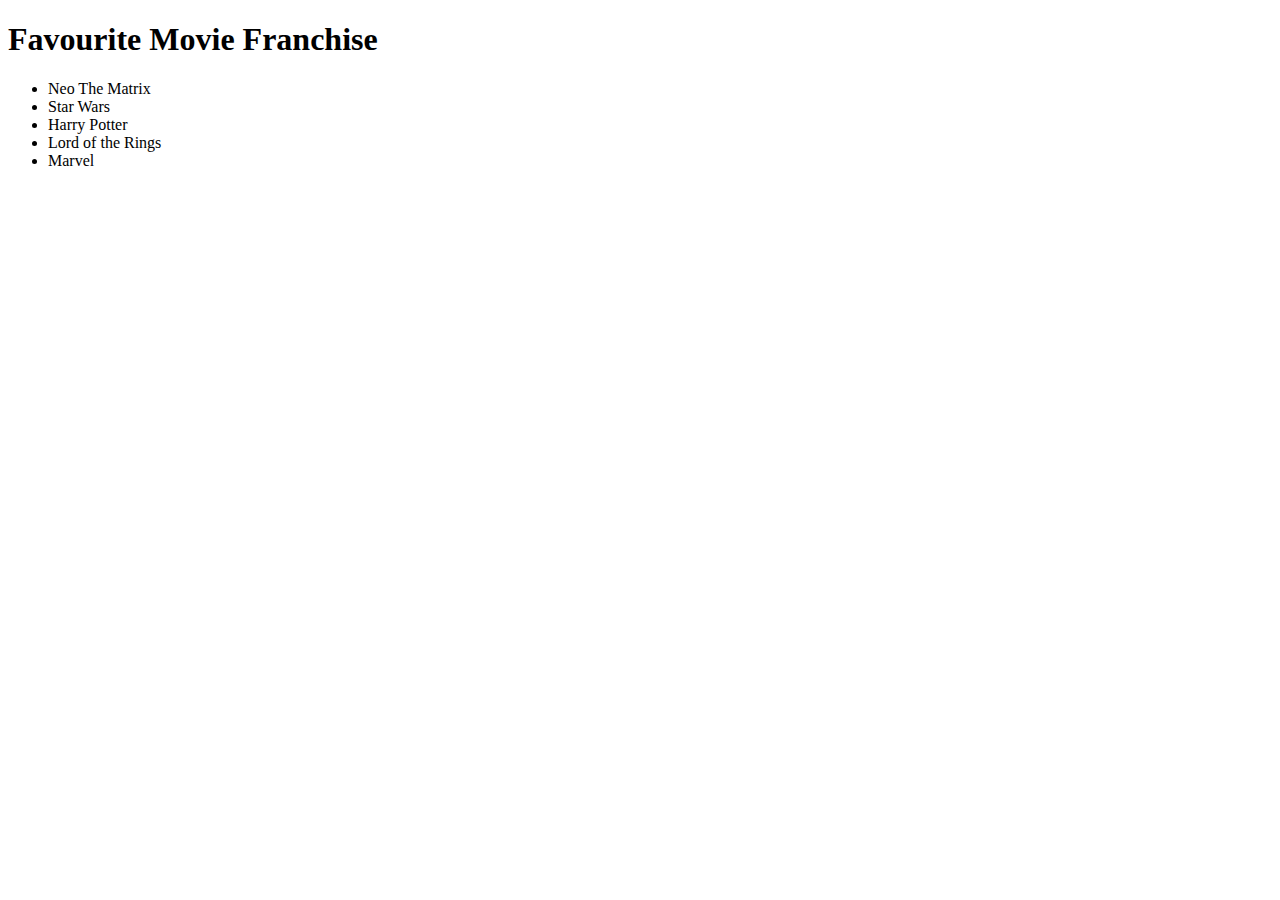
<file: index.html>
<!DOCTYPE html>
<html lang="en">
<head>
    <meta charset="UTF-8">
    <meta http-equiv="X-UA-Compatible" content="IE=edge">
    <meta name="viewport" content="width=device-width, initial-scale=1.0">
    <title>Master DOM Manipulation: Part 1</title>
</head>
<body>
    <div class="container">
        <h1 id="main-heading">Favourite Movie Franchise</h1>
        <ul>
            <li class="list-items">
                <span>Neo</span>
                The Matrix</li>
            <li class="list-items">Star Wars</li>
            <li class="list-items">Harry Potter</li>
            <li class="list-items">Lord of the Rings</li>
            <li class="list-items">Marvel</li>
        </ul>
    </div>

    <script src="app.js"></script>
</body>
</html>
</file>
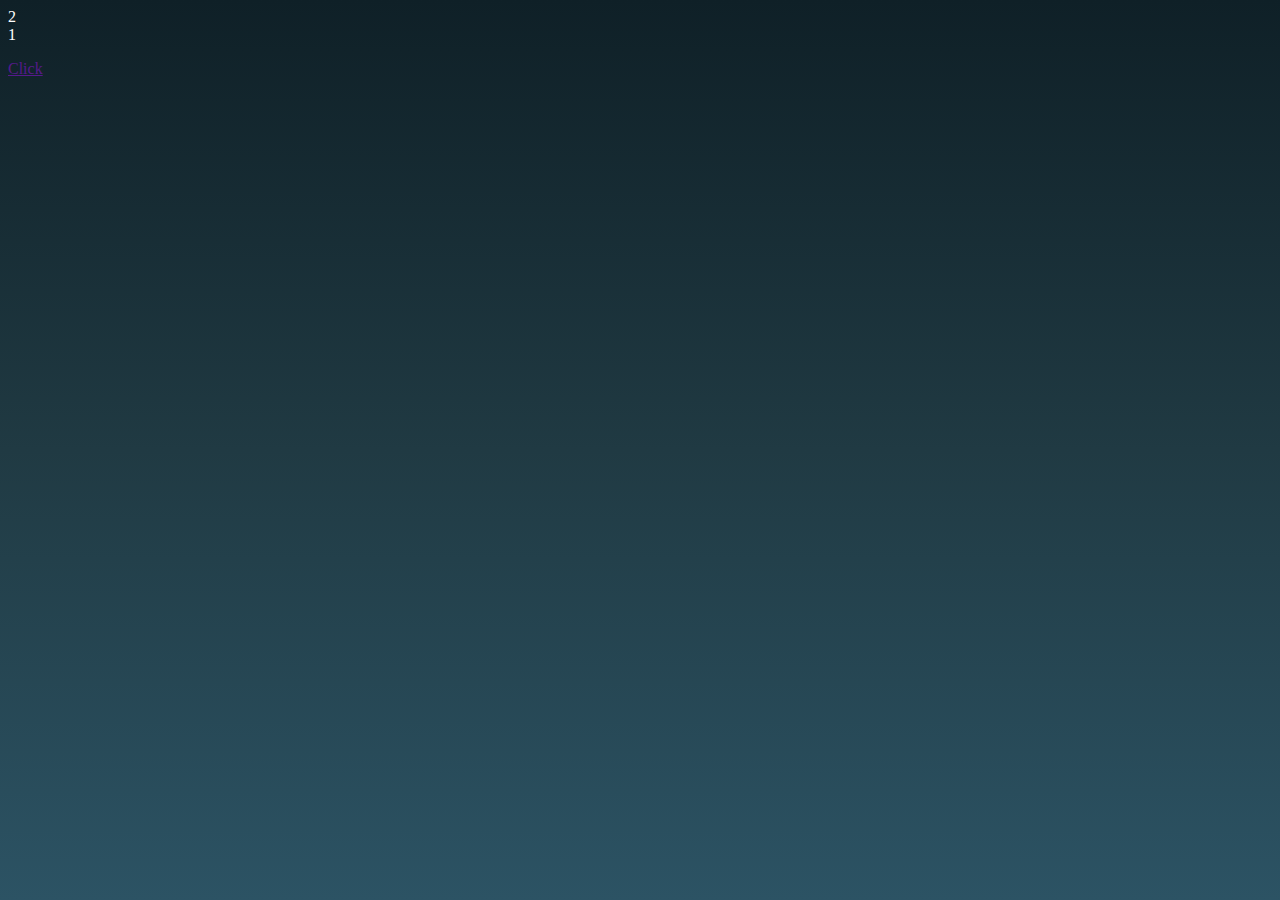
<file: dom-propagation.html>
<!DOCTYPE html>
<html lang="en">
<head>
    <meta charset="UTF-8">
    <meta http-equiv="X-UA-Compatible" content="IE=edge">
    <meta name="viewport" content="width=device-width, initial-scale=1.0">
    <title>Master DOM Manipulation - Part 1</title>
    <style>
        @import url('https://fonts.googleapis.com/css2?family=Lato&display=swap');
        
        * {
            min-height: 100%;
        }
        
        body {
            background-image: linear-gradient(#0f2027, #203a43, #2c5364);
            background-attachment: fixed;
            color: #fff;
        }
    </style>
</head>
<body>
    <div class="div2">
        2
        <div class="div1">
            1
            <p>
                <a href="" class="button">Click</a>
            </p>
        </div>
    </div>
</body>
<script src="dom-propagation-app.js"></script>
</html>
</file>
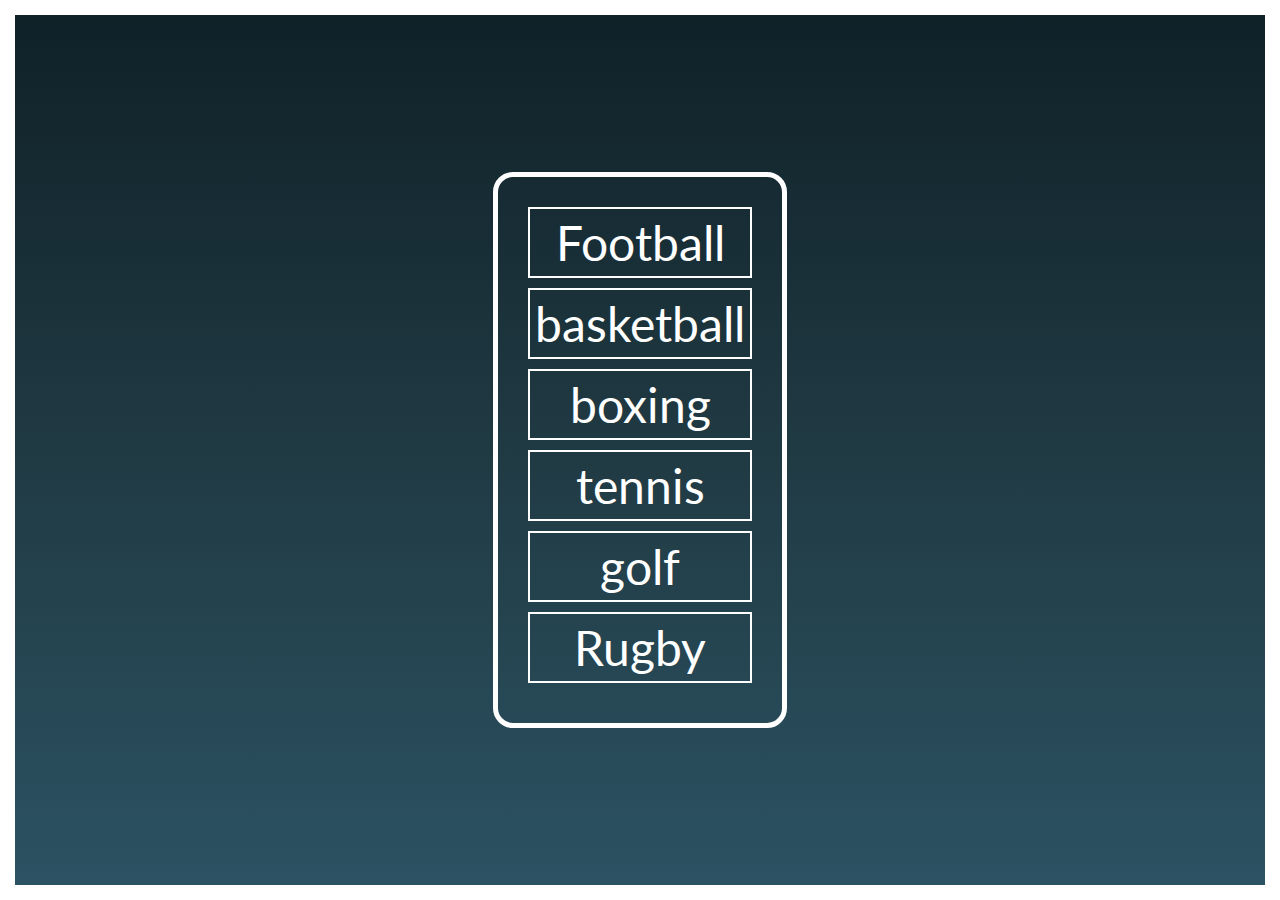
<file: event-delegation.html>
<!DOCTYPE html>
<html lang="en">
<head>
    <meta charset="UTF-8">
    <meta http-equiv="X-UA-Compatible" content="IE=edge">
    <meta name="viewport" content="width=device-width, initial-scale=1.0">
    <title>Master DOM Manipulation: Part 1</title>
    <style>
        @import url('https://fonts.googleapis.com/css2?family=Lato&display=swap');
        
        *     {
            list-style: none;
            padding: 0;
            margin: 0;
            box-sizing: border-box;
        }

        body {
            background: linear-gradient(
            #0f2027,
            #203a43, 
            #2c5364);
            height: 100vh;
            font-family: 'Lato', sans-serif;
            border: solid 15px #fff;
            display: flex;
            justify-content: center;
            align-items: center;
            font-size: 4rem;

        }
      
        #sports {
            border: solid 5px #fff;
            padding: 30px;
            border-radius: 20px;
            font-size: 3rem;
            text-align: center;
            color: #fff;
        }

        #sports li {
            margin-bottom: 10px;
            border: solid 2px #fff;
            padding: 5px;
            cursor: pointer;

        }

        .div2 {
            border: solid 10px #fff;
            border-radius: 20px;
            font-size: 3.5rem;
            text-align: center;
            padding: 80px;
            color: #fff;

        }
        .div1 {
            border: solid 5px #fff;
            border-radius: 20px;
            font-size: 3.5rem;
            text-align: center;
            padding: 50px;
            color: #fff;
            

        }

        button {
            display: block;
            font-size: 30px;
            background: none;
            border: solid 2px #fff;
            color: #fff;
            border-radius: 10px;
            padding: 10px 30px;
            margin-top: 10px;
        }
    </style>
</head>
<body>
    <ul id="sports">
        <li id="football">Football</li>
        <li id="basketball">basketball</li>
        <li id="boxing">boxing</li>
        <li id="tennis">tennis</li>
        <li id="golf">golf</li>
    </ul>

    <script src="event-delegation.js"></script>
</body>
</html>
</file>
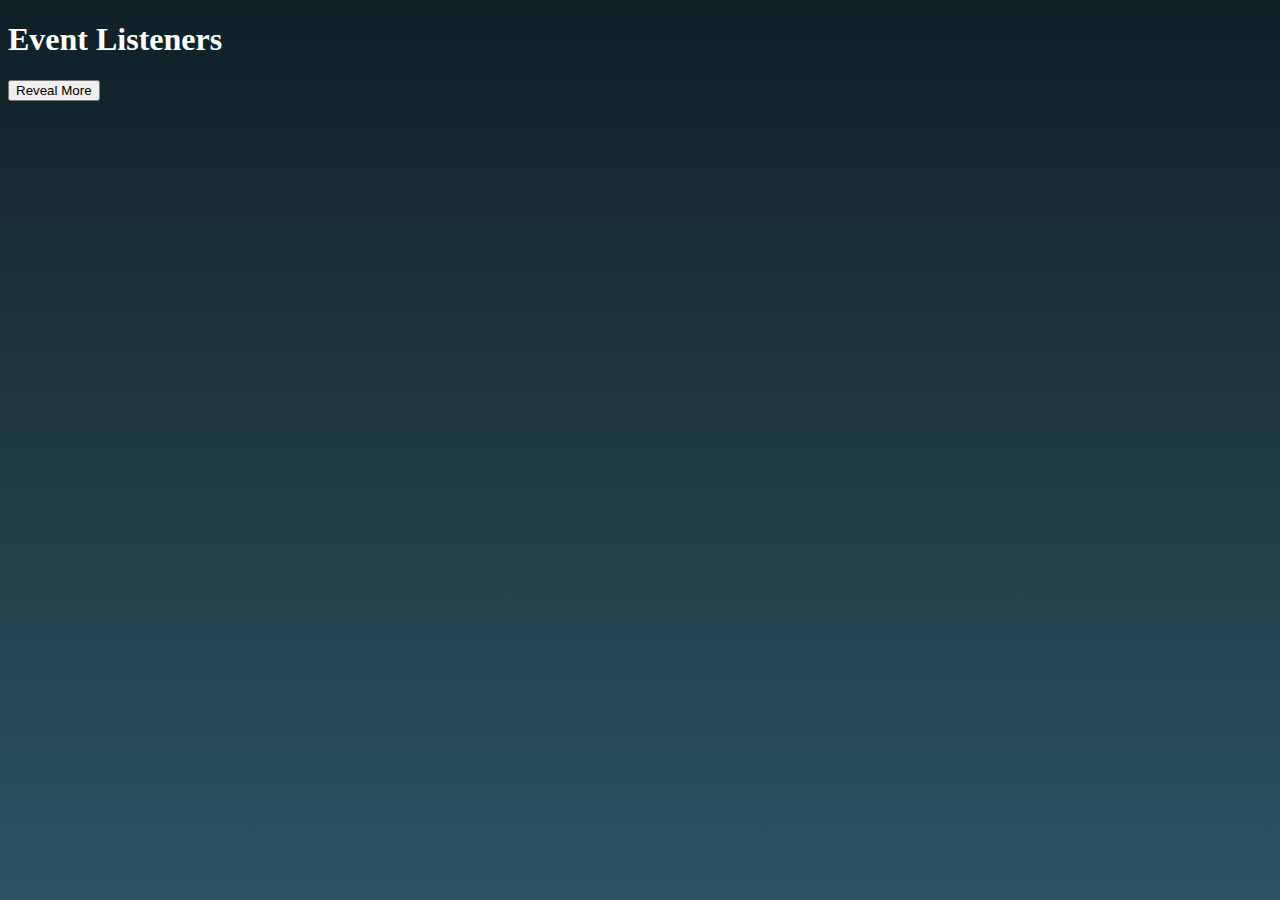
<file: events.html>
<!DOCTYPE html>
<html lang="en">
<head>
    <meta charset="UTF-8">
    <meta http-equiv="X-UA-Compatible" content="IE=edge">
    <meta name="viewport" content="width=device-width, initial-scale=1.0">
    <title>Master DOM Manipulation: Part 1</title>
    <style>
        @import url('https://fonts.googleapis.com/css2?family=Lato&display=swap');
        * {
            min-height: 100%;
        }

        body {
            background-image: linear-gradient(#0f2027, #203a43, #2c5364);
            background-attachment: fixed;
            color: #fff;
        }

        .hidden-content {
            display: none;
        }

        .hidden-content.reveal-btn {
            display: block;
        }
    </style>
</head>
<body>
    <h1 id="main-heading">Event Listeners</h1>

    <div class="container">
        <button class="reveal-btn boxes">Reveal More</button>

        <div class="hidden-content boxes">
            Lorem ipsum dolor sit amet consectetur adipisicing elit. Vel aut molestiae numquam totam possimus ab dolor explicabo, dicta, iste accusamus vero voluptate earum reprehenderit quia at. Harum labore nihil hic!
        </div>

    </div>
    
</body>
<script src="event-app.js"></script>
</html>
</file>
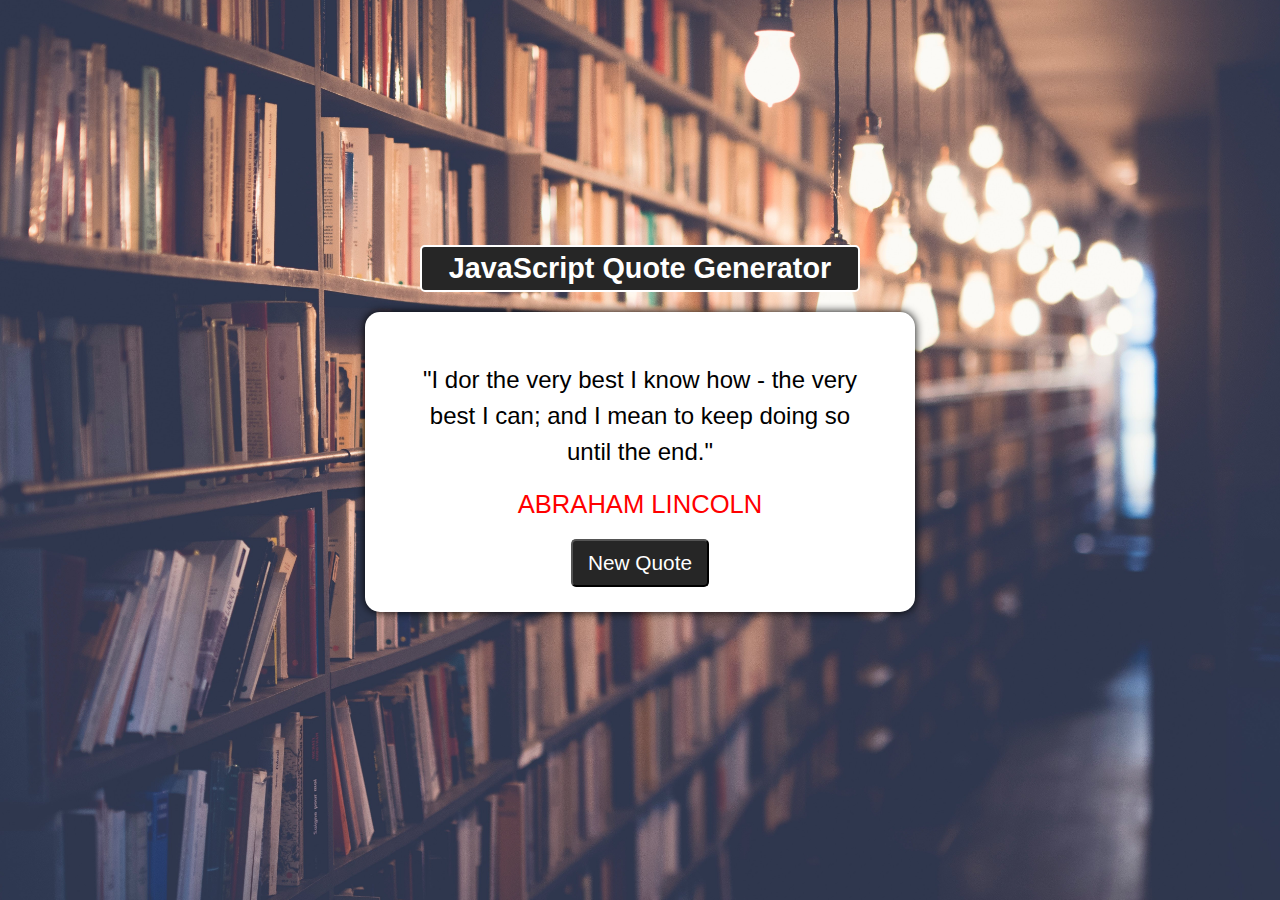
<file: project-1.html>
<!DOCTYPE html>
<html lang="en">
<head>
    <meta charset="UTF-8">
    <meta http-equiv="X-UA-Compatible" content="IE=edge">
    <meta name="viewport" content="width=device-width, initial-scale=1.0">
    <title>Mastering DOM Manipulation - Part 2</title>
    <!-- StyleSheet -->
    <link rel="stylesheet" href="project1-style.css">

    <!-- Global Font Links -->
    <link rel="preconnect" href="https://fonts.googleapis.com">
    <link rel="preconnect" href="https://fonts.gstatic.com" crossorigin>
    <link href="https://fonts.googleapis.com/css2?family=Roboto&display=swap" rel="stylesheet">

    <!-- FontAwesome Link -->
    <link rel="stylesheet" href="https://cdnjs.cloudflare.com/ajax/libs/font-awesome/6.1.2/css/all.min.css" integrity="sha512-1sCRPdkRXhBV2PBLUdRb4tMg1w2YPf37qatUFeS7zlBy7jJI8Lf4VHwWfZZfpXtYSLy85pkm9GaYVYMfw5BC1A==" crossorigin="anonymous" referrerpolicy="no-referrer" />
</head>
<body>
    <!-- Project 1 : Quote Generator -->

    <div class="container">
        <div class="header">
            <h2>JavaScript Quote Generator</h2>
        </div>

        <div class="main-content">
            <div class="text-area">
                <span class="quote">
                    "I dor the very best I know how - the very best I can; and I mean to keep doing so until the end."
                </span>
            </div>

            <div class="person">
                Abraham Lincoln
            </div>

            <div class="button-area">
                <button id="new-quote">New Quote</button>
            </div>
        </div>
    </div>

    <!-- SCRIPTS -->
    <script src="project-1.js"></script>
</body>
</html>
</file>
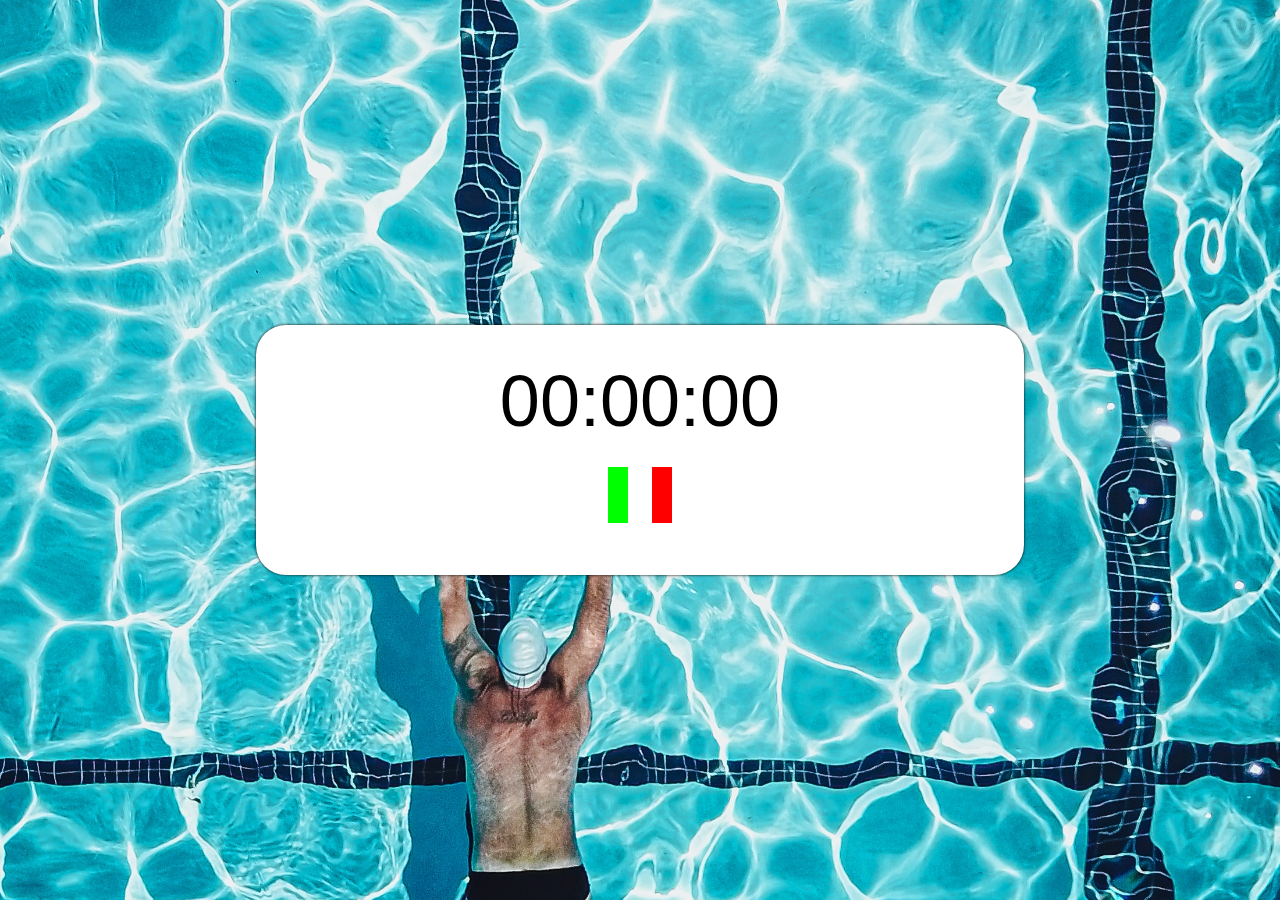
<file: project-4.html>
<!DOCTYPE html>
<html lang="en">
<head>
    <meta charset="UTF-8">
    <meta http-equiv="X-UA-Compatible" content="IE=edge">
    <meta name="viewport" content="width=device-width, initial-scale=1.0">
    <title>Mastering DOM Manipulation - Part 2</title>
    <!-- StyleSheet -->
    <link rel="stylesheet" href="project4-style.css">

    <!-- Global Font Links -->
    <link rel="preconnect" href="https://fonts.googleapis.com">
    <link rel="preconnect" href="https://fonts.gstatic.com" crossorigin>
    <link href="https://fonts.googleapis.com/css2?family=Roboto&display=swap" rel="stylesheet">

    <!-- FontAwesome Link -->
    <link rel="stylesheet" href="https://cdnjs.cloudflare.com/ajax/libs/font-awesome/6.1.2/css/all.min.css" integrity="sha512-1sCRPdkRXhBV2PBLUdRb4tMg1w2YPf37qatUFeS7zlBy7jJI8Lf4VHwWfZZfpXtYSLy85pkm9GaYVYMfw5BC1A==" crossorigin="anonymous" referrerpolicy="no-referrer" />
</head>
<body>
    <!-- Project 4: Stop-Watch -->

    <!-- Stop-Watch Area-->
    <div class="container">

        <!-- Stop-Watch - Timer -->
        <div id="timer">
            00:00:00
        </div>

        <!-- Stop-Watch - Buttons: start/stop & reset. -->
        <div class="buttons">
            <button id="startStopBtn">
                <i class="fa-solid fa-play" id="play"></i>
            </button>

            <button id="resetBtn">
                <i class="fa-solid fa-arrow-rotate-left" id="reset"></i>
            </button>
        </div>

    </div>


    <script src="project-4.js"></script>
</body>
</html>
</file>
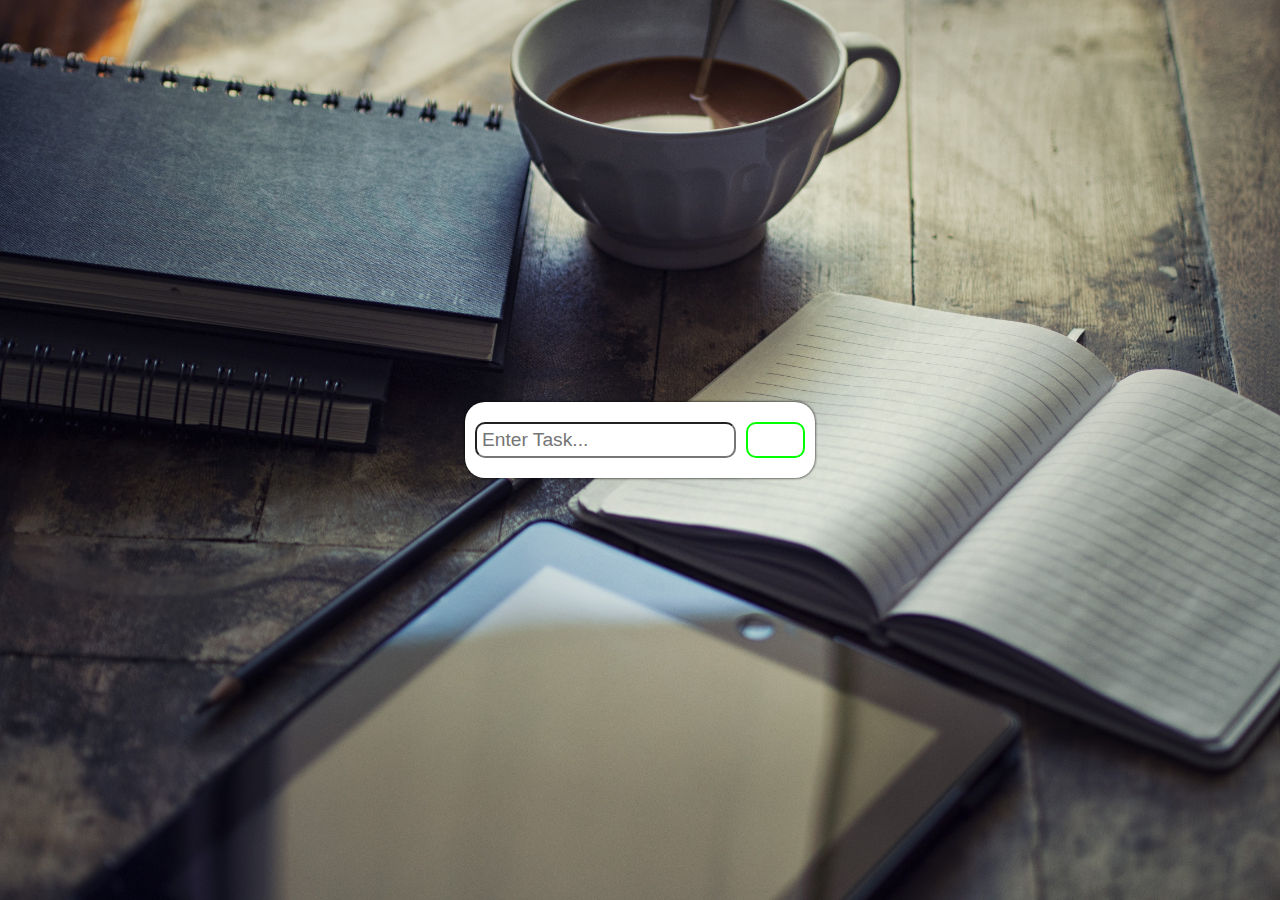
<file: project-5.html>
<!DOCTYPE html>
<html lang="en">
<head>
    <meta charset="UTF-8">
    <meta http-equiv="X-UA-Compatible" content="IE=edge">
    <meta name="viewport" content="width=device-width, initial-scale=1.0">
    <title>Mastering DOM Manipulation - Part 2</title>
    <!-- StyleSheet -->
    <link rel="stylesheet" href="project5-style.css">

    <!-- Global Font Links -->
    <link rel="preconnect" href="https://fonts.googleapis.com">
    <link rel="preconnect" href="https://fonts.gstatic.com" crossorigin>
    <link href="https://fonts.googleapis.com/css2?family=Roboto&display=swap" rel="stylesheet">

    <!-- FontAwesome Link -->
    <link rel="stylesheet" href="https://cdnjs.cloudflare.com/ajax/libs/font-awesome/6.1.2/css/all.min.css" integrity="sha512-1sCRPdkRXhBV2PBLUdRb4tMg1w2YPf37qatUFeS7zlBy7jJI8Lf4VHwWfZZfpXtYSLy85pkm9GaYVYMfw5BC1A==" crossorigin="anonymous" referrerpolicy="no-referrer" />
</head>
<body>
    <!-- Project 5: To-Do List -->

    <!-- Contents' Container -->
    <div class="container">

        <!-- Input Area -->
        <div id="add-task-container">
            <input type="text" name="task" id="input-task" placeholder="Enter Task...">
            <button id="add-task"><i class="fa-solid fa-plus"></i></button>
        </div>

        <!-- Output Area -->
        <div id="task-container">

        </div>

    </div>

    <script src="project-5.js"></script>
</body>
</html>
</file>
<file: project1-style.css>
/* General Style */

* {
    margin: 0;
    padding: 0;
    box-sizing: border-box;
    font-family: 'Lato', sans-serif;
}

body {
    display: flex;
    justify-content: center;
    align-items: center;
    height: 100vh;
    text-align: center;
    background: url(img/project-1.jpg) no-repeat center center/ cover;
}

.container {
    width: 550px;
    height: 450px;
}

.header {
    font-size: 1.2rem;
    border: solid 2px #fff;
    color: #fff;
    background-color: #262626;
    padding: 5px;
    width: 80%;
    margin: 20px auto;
    border-radius: 5px;
}

.main-content {
    width: 100%;
    height: 300px;
    background-color: #fff;
    border-radius: 15px;
    padding: 50px 40px;
    box-shadow: 0 0 10px;
}

.main-content .text-area {
    font-size: 1.5rem;
    line-height: 1.5;
}

.main-content .person {
    font-size: 1.6rem;
    color: red;
    text-transform: uppercase;
    margin-top: 20px;
}

.button-area button {
    background-color: #262626;
    color: white;
    font-size: 1.3rem;
    padding: 10px 15px;
    margin-top: 20px;
    border-radius: 5px;
}

.button-area button:active {
    background-color:lightblue;
}
</file>
<file: project4-style.css>
@charset "UTF-8";

/*
    General Styling
*/

* {
    margin: 0;
    padding: 0;
    box-sizing: border-box;
    font-family: 'Lato', sans-serif;
}

/*
    Body
*/

body {
    height: 100vh;
    background: url(img/project-4.jpg) no-repeat center center/ cover;
    display: flex;
    justify-content: center;
    align-items: center;
}

/*
    Container
*/

.container {
    width: 60%;
    height: 250px;
    background-color: #fff;
    border-radius: 30px;
    box-shadow: 0px 0px 3px;
}

/*
    Timer
*/

#timer {
    width: 100%;
    font-size: 72px;
    text-align: center;
    margin: 0px auto;
    padding: 35px;
}

/*
    Buttons
*/

.buttons {
    text-align: center;
}

button {
    margin: 0px 10px;
    border: none;
}

button i {
    font-size: 2rem;
    padding: 10px;
    color: #fff;
    width: 50px;
}

#play {
    background-color: #00ff00;
}

#pause {
    background-color: orange;
}

#reset {
    background-color: #ff0000;
}
</file>
<file: project5-style.css>
@charset "UTF-8";

/*
    General Styling
*/

* {
    margin: 0;
    padding: 0;
    box-sizing: border-box;
    font-family: 'Lato', sans-serif;
}

/*
    Body
*/

body {
    height: 100vh;
    background: url(img/project-5.jpg) no-repeat center center/ cover;
    display: flex;
    justify-content: center;
    align-items: center;
}

/*
    Content Area StyleSheets
*/

#add-task-container {
    width: 350px;
    margin-bottom: 20px;
    padding: 20px 10px;
    background-color: #fff;
    border-radius: 20px;
    box-shadow: 0px 0px 3px;
    display: flex;
}

/*
    Input Area
*/

input {
    flex: 5;
    font-size: 1.2rem;
    padding: 5px;
    margin-right: 10px;
    border-radius: 10px;    
}

/*
    Input Button StyleSheet
*/

#add-task {
    flex: 1;
    background-color: #fff;
    color: #00ff00;
    font-size: 1.2rem;
    padding: 5px;
    border: #00ff00 solid 2px;
    border-radius: 10px;
    transition: .3s;
}

#add-task:hover {
    background-color: #00ff00;
    color: #fff;
}

/*
    Output Area
*/

.task {
    width: 100%;
    background-color: #fff;
    border-radius: 10px;
    box-shadow: 0px 0px 3px;
    padding: 5px;
    margin-bottom: 5px;
    display: flex;
    justify-content: space-between;
}

/*
    Output list StyleSheet
*/

.task li {
    list-style: none;
    flex: 4;
    font-size: 1.rem;
    padding: 5px;
    margin: 10px;
}

/*
    Output Buttons StyleSheet
*/

.task button {
    flex: 1;
    background-color: #fff;
    border-radius: 10px;
    cursor: pointer;
}

.task .checkTask {
    font-size: 1.5rem;
    color: #ffa500;
    margin-right: 5px;
    border: solid 2px #ffa500;
    transition: .3s;
}

.task .deleteTask {
    font-size: 1.3rem;
    color: #ff0000;
    border: solid 2px #ff0000;
    transition: .3s;
}

.task .checkTask:hover {
    background-color: #ffa500;
    color: #fff;
}

.task .deleteTask:hover {
    background-color: #ff0000;
    color: #fff;
}
</file>
